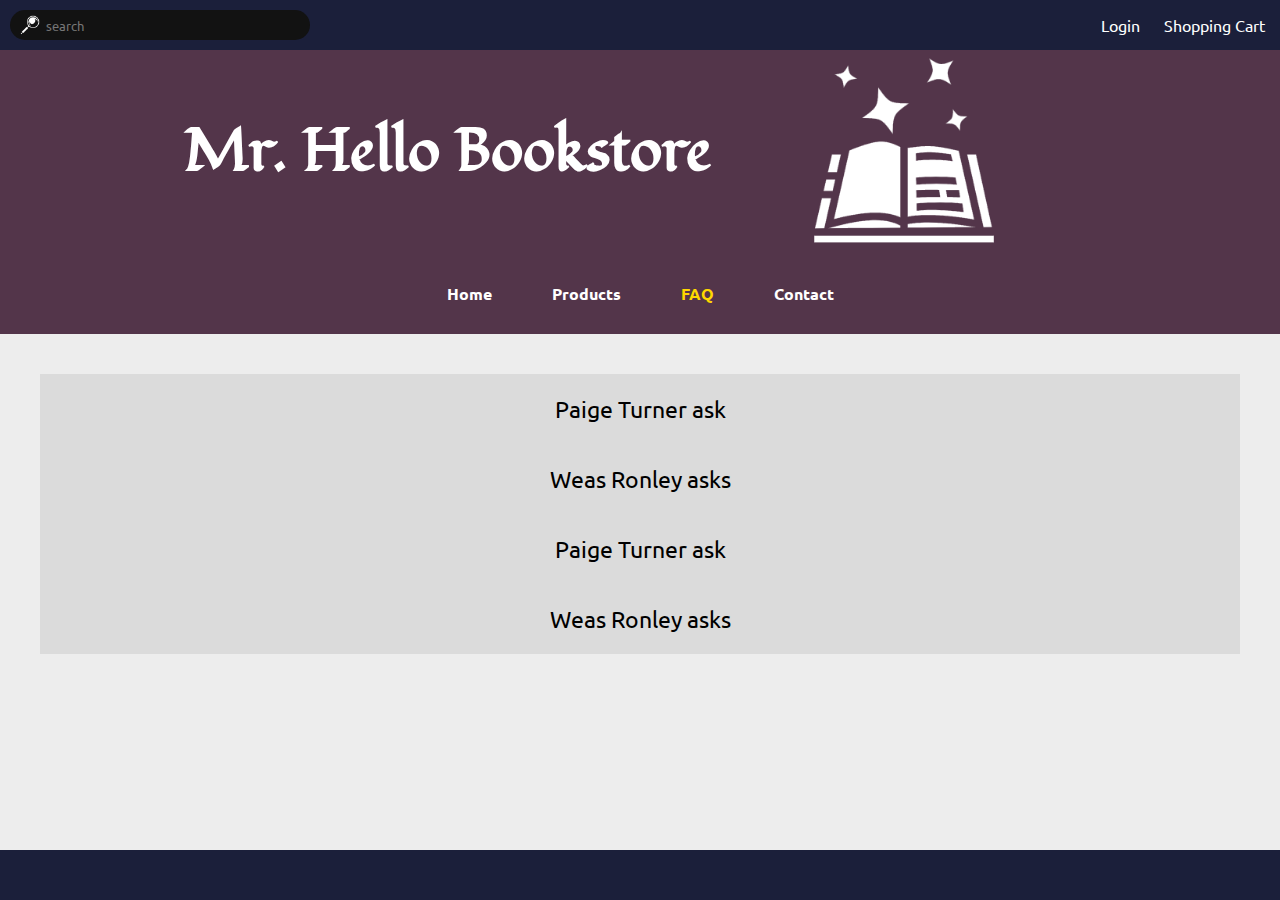
<file: faq.html>
<!DOCTYPE html>
<html lang="en">

<head>
    <meta charset="UTF-8">
    <title>Mr. Hello's Bookstore</title>
    <meta name="viewport" content="width=device-width, initial-scale=1.0">
    <link rel="stylesheet" href="./css/faq.css">
    <script src="./js/script.js" defer></script>
</head>

<body>
    <div class="top">
        <div class="searchbox-main">
            <input type="text" class="searchbox" placeholder="search">
            <img src="./img/magnifying-glass.png" alt="A magnifying glass" class="magnifying-glass">
        </div>
        <div class="toplink">
            <a href="../m8-1/login.php">Login</a>
            <a href="#">Shopping Cart</a>
        </div>
    </div>

    <div class="header">
        <div class="title">
            <h1>Mr. Hello Bookstore</h1>
        </div>
        <div class="main-img">
            <a href="index.html"><img src="./img/spell-book_transparent.png"
                    alt="An open book that has magic sparks coming out of it"></a>
        </div>
        <nav>
            <a href="./index.html">Home</a>
            <a href="./product.html">Products</a>
            <a href="./faq.html" class="active">FAQ</a>
            <a href="./contact.html">Contact</a>
        </nav>
    </div>

    <div class="main">
        <button class="accordion name">Paige Turner ask</button>
        <div class="panel response">
            <p>Lorem ipsum dolor sit amet, consectetur adipiscing elit, sed do eiusmod tempor incididunt ut labore et
                dolore
                magna aliqua. Amet luctus venenatis lectus magna fringilla urna.</p>
        </div>

        <button class="accordion name">Weas Ronley asks</button>
        <div class="panel response">
            <p>Lorem ipsum dolor sit amet, consectetur adipiscing elit, sed do eiusmod tempor incididunt ut labore et
                dolore
                magna aliqua. Amet luctus venenatis lectus magna fringilla urna.</p>
        </div>

        <button class="accordion name">Paige Turner ask</button>
        <div class="panel response">
            <p>Lorem ipsum dolor sit amet, consectetur adipiscing elit, sed do eiusmod tempor incididunt ut labore et
                dolore
                magna aliqua. Amet luctus venenatis lectus magna fringilla urna.</p>
        </div>

        <button class="accordion name">Weas Ronley asks</button>
        <div class="panel response">
            <p>Lorem ipsum dolor sit amet, consectetur adipiscing elit, sed do eiusmod tempor incididunt ut labore et
                dolore
                magna aliqua. Amet luctus venenatis lectus magna fringilla urna.</p>
        </div>
    </div>

    <footer>
    </footer>
</body>

</html>
</file>
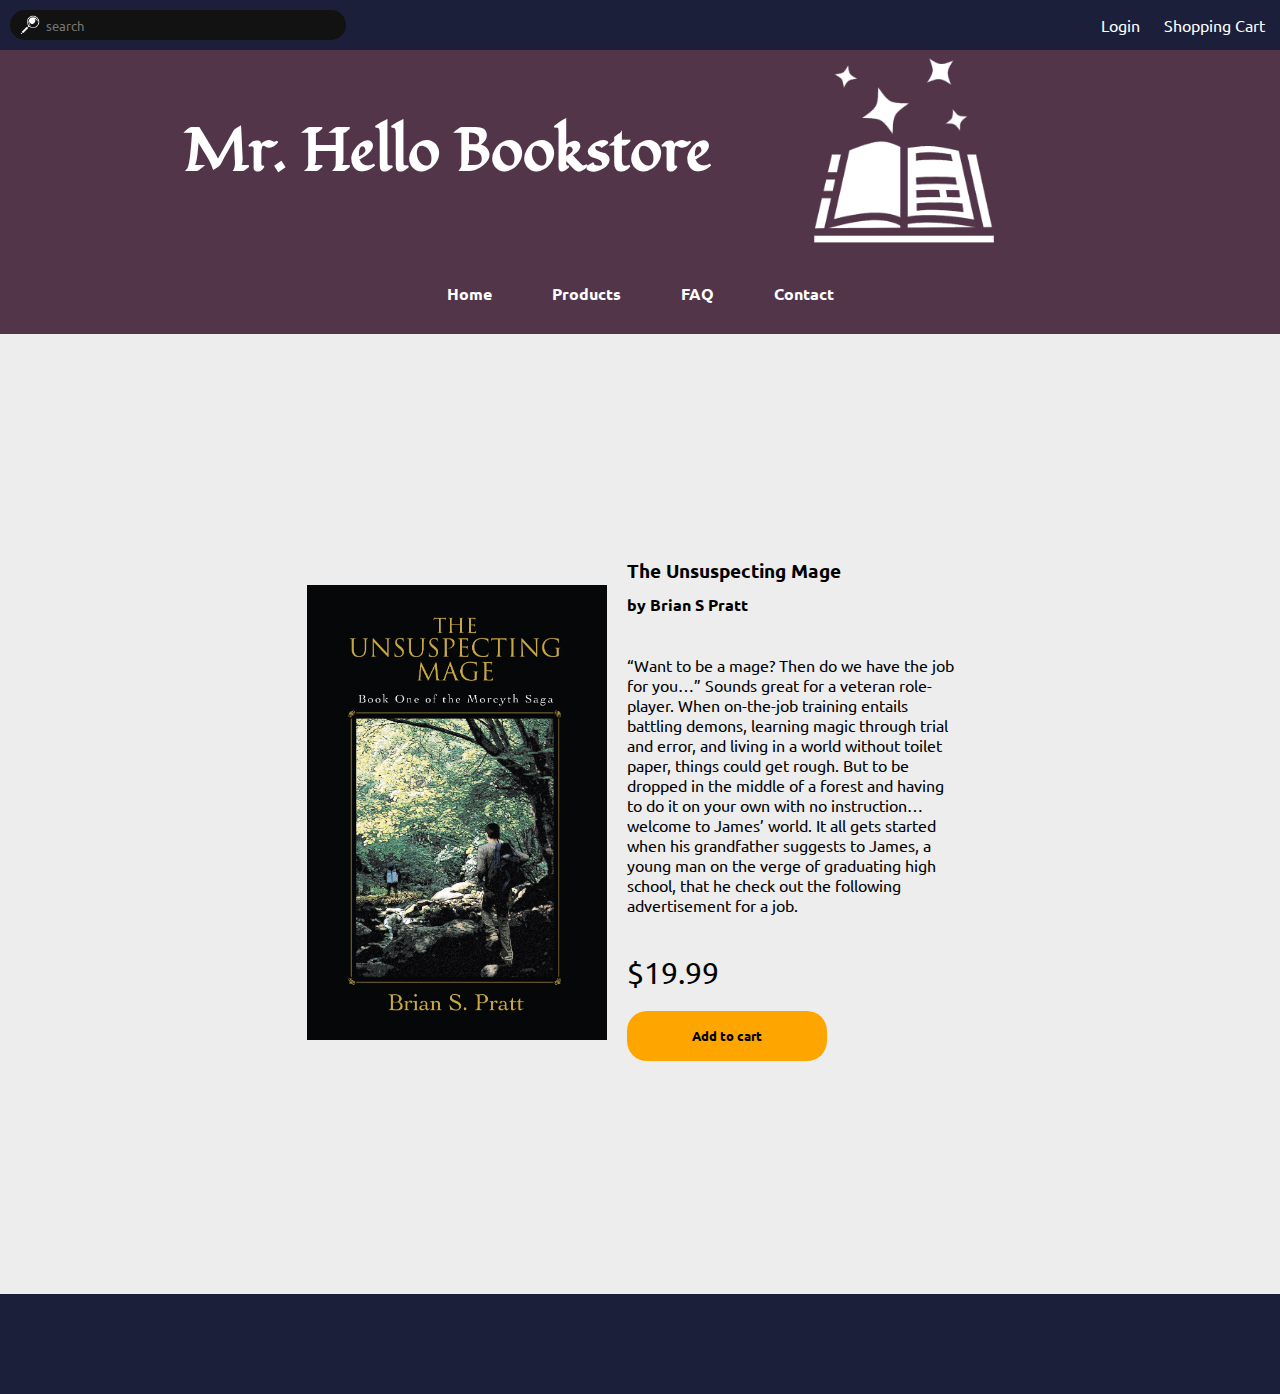
<file: inventory_1.html>
<!DOCTYPE html>
<html lang="en">

<head>
    <meta charset="UTF-8">
    <title>Mr. Hello's Bookstore</title>
    <meta name="viewport" content="width=device-width, initial-scale=1.0">
    <link rel="stylesheet" href="./css/inventory.css">
</head>

<body>
    <div class="top">
        <div class="searchbox-main">
            <input type="text" class="searchbox" placeholder="search">
            <img src="./img/magnifying-glass.png" alt="A magnifying glass" class="magnifying-glass">
        </div>
        <div class="toplink">
            <a href="../m8-1/login.php">Login</a>
            <a href="#">Shopping Cart</a>
        </div>
    </div>

    <div class="header">
        <div class="title">
            <h1>Mr. Hello Bookstore</h1>
        </div>
        <div class="main-img">
            <a href="index.html"><img src="./img/spell-book_transparent.png"
                    alt="An open book that has magic sparks coming out of it"></a>
        </div>
        <nav>
            <a href="index.html" class="active">Home</a>
            <a href="product.html">Products</a>
            <a href="./faq.html">FAQ</a>
            <a href="./contact.html">Contact</a>
        </nav>
    </div>

    <div class="container">
        <div class="main">
            <img src="./img/Brian-S-Pratt_The-Unsuspecting-Mage.jpeg"
                alt="Brian S Pratt - The Unsuspecting Mage, Book One of Seven. The cover has the title with a boy, carrying a backpack, traveling through the woods">
        </div>

        <div class="book-title">
            <h3>The Unsuspecting Mage</h3>
            <h4>by Brian S Pratt</h4>

            <div class="book-description">
                <p>“Want to be a mage? Then do we have the job for you…”
                    Sounds great for a veteran role-player. When on-the-job training entails battling demons, learning
                    magic through trial and error, and living in a world without toilet paper, things could get rough.
                    But to be dropped in the middle of a forest and having to do it on your own with no
                    instruction…welcome to James’ world.
                    It all gets started when his grandfather suggests to James, a young man on the verge of graduating
                    high school, that he check out the following advertisement for a job.
                </p>
            </div>
            <div class="price">$19.99</div>
            <button>Add to cart</button>
        </div>
    </div>

    <footer>

    </footer>
</body>

</html>
</file>
<file: css/faq.css>
@import url('https://fonts.googleapis.com/css?family=Fondamento|Ubuntu&display=swap');

* {
    margin: 0;
    padding: 0;
    font-family: 'Ubuntu', cursive;
}

html {
    background-color: #EDEDED;
}

a {
    text-decoration: none;
    color: black;
}

nav {
    display: flex;
    flex-basis: 30%;
    text-align: center;
}

nav a {
    padding: 30px;
    font-weight: 800;
    color: white;
}

h1 {
    font-size: 60px;
    flex-basis: 30%;
    color: white;
    font-family: 'Fondamento';
}

footer {
    background-color: #1B1F3A;
    height: 50px;
    position: absolute;
    bottom: 0;
    width: 100%;
}

.container {
    min-height: 100%;
}

.top input {
    padding-left: 13.5%;
}

.top {
    display: flex;
    justify-content: flex-end;
    align-items: center;
    height: 40px;
    background-color: #1B1F3A;
    padding: 5px;
}

.toplink a {
    color: white;
    margin: 10px;
}

.searchbox-main {
    position: absolute;
    top: 10px;
    left: 10px;
}

.searchbox {
    border: none;
    border-radius: 30px;
    height: 30px;
    width: 264px;
    background-color: #121212;
    color: white;
}

.searchbox:focus {
    background-color: #303030;
}

.magnifying-glass {
    position: absolute;
    width: 20px;
    top: 5px;
    left: 10px;
}

.header {
    background-color: #53354A;
    display: flex;
    flex-wrap: wrap;
    height: 200px auto;
    justify-content: center;
    align-items: center;
    text-align: center;
}

.header img {
    width: 200px;
}

.main-img {
    flex-basis: 30%;
    display: flex;
    justify-content: center;
}

.main {
    display: grid;
    min-height: 100%;
    margin: 40px;
    justify-items: center;
}

.name {
    padding: 10px;
    font-size: 25px;
}

.response {
    width: 50%;
    padding: 10px 10px 50px 10px;
}

.active {
    color: gold;
}

.activeAcc {
    color: #53354A;
}

.accordion {
    font-size: 17pt;
    width: 100%;
    padding: 20px;
    background-color: #dbdbdb;
    cursor: pointer;
    text-align: center;
    outline: none;
    transition: 0.4s;
    border: none;
}

.accordion:after {
    content: '';
    color: #181818;
    font-weight: lighter;
    float: right;
    margin-left: 5px;
}

.panel {
    /* font-size: 1.1rem;
    padding: 0 50px;
    margin: 0 auto;
    overflow: hidden;
    transition: max-height 0.2s ease-out; */

    font-size: 1.1rem;
    padding: 0px 50px;
    max-height: 0;
    overflow: hidden;
    transition: max-height 0.2s ease-out;
    text-align: center;
    margin: 0 auto;
}


/* Testing scrollbar customization */

/*Changes the width of the main part of the scroll bar*/
::-webkit-scrollbar {
    width: 18px;
}

/*Changes the background color of the main part of the scroll bar*/
::-webkit-scrollbar-track {
    background: grey;
}

/*Changes the color of the scrolling part of the scrollbar*/
::-webkit-scrollbar-thumb {
    background: orange;
    border-radius: 20px;
}

/*Changes the color of the scrolling part of the scrollbar when hovered*/
::-webkit-scrollbar-thumb:hover {
    background-color: dodgerblue;
}


/* -------------------- Tablet -------------------- */
@media screen and (max-width: 659px) {
    input {
        padding-left: 40px;
    }

    .top {
        display: flex;
    }

    .searchbox {
        width: 200px;
    }
}

/* -------------------- Mobile -------------------- */
@media screen and (max-width: 524px) {
    input {
        padding-left: 40px;
    }

    .searchbox {
        width: 150px;
    }
}
</file>
<file: css/inventory.css>
@import url('https://fonts.googleapis.com/css?family=Fondamento|Ubuntu&display=swap');

* {
    margin: 0;
    padding: 0;
    font-family: 'Ubuntu', cursive;
}

html {
    background-color: #EDEDED;
}

a {
    text-decoration: none;
    color: black;
}

nav {
    flex-basis: 30%;
    text-align: center;
    display: flex;
}

nav a {
    padding: 30px;
    font-weight: 800;
    color: white;
}

h1 {
    font-size: 60px;
    flex-basis: 30%;
    color: white;
    font-family: 'Fondamento';
}

footer {
    background-color: #1B1F3A;
    height: 100px;
    position: relative;
    bottom: 0;
    width: 100%;
}

input {
     padding-left: 12%;
}

body, html {
    height: 100%;
}

.container {
    min-height: 100%;
}

.top {
    display: flex;
    justify-content: flex-end;
    align-items: center;
    height: 40px;
    background-color: #1B1F3A;
    padding: 5px;
}

.toplink a {
    color: white;
    margin: 10px;
}

.searchbox-main {
    position: absolute;
    top: 10px;
    left: 10px;
}

.searchbox {
    border: none;
    border-radius: 30px;
    height: 30px;
    width: 300px;
    background-color: #121212;
    color: white;
}

.searchbox:focus {
    background-color: #303030;
}

.magnifying-glass {
    position: absolute;
    width: 20px;
    top: 5px;
    left: 10px;
}

.header {
    background-color: #53354A;
    display: flex;
    flex-wrap: wrap;
    height: 200px auto;
    justify-content: center;
    align-items: center;
    text-align: center;
}

.header img {
    width: 200px;
}

.main-img {
    flex-basis: 30%;
    display: flex;
    justify-content: center;
}

/* ----------------- Main stuff and things ---------------------- */
.container {
    display: flex;
    flex-wrap: wrap;
    justify-content: center;
    align-items: center;
    margin: 30px;
}

.main img{
    width: 300px;
}

.book-title {
    width: 30%;
}

.book-title h3,h4 {
    margin: 10px 20px;
}

.price {
    margin-left: 20px;;
    font-size: 30px;
}

.container button {
    width: 200px;
    height: 50px;
    border: none;
    background-color: orange;
    color: black;
    font-weight: 1000;
    border-radius: 20px;
    margin: 20px;
    cursor: pointer;
}

.book-description {
    width: 90%;
    margin: 40px 20px;
}


/* Testing scrollbar customization */

/*Changes the width of the main part of the scroll bar*/
::-webkit-scrollbar {
    width: 18px;
}

/*Changes the background color of the main part of the scroll bar*/
::-webkit-scrollbar-track {
    background: grey;
}

/*Changes the color of the scrolling part of the scrollbar*/
::-webkit-scrollbar-thumb {
    background: orange;
    border-radius: 20px;
}

/*Changes the color of the scrolling part of the scrollbar when hovered*/
::-webkit-scrollbar-thumb:hover {
    background-color: dodgerblue;
} 

/* -------------------- Tablet -------------------- */
@media screen and (max-width: 659px) {
    input {
        padding-left: 40px;
    }

    .top {
        display: flex;
    }

    .searchbox {
        width: 200px;
    }
}

/* -------------------- Mobile -------------------- */
@media screen and (max-width: 524px) {
    input {
        padding-left: 40px;
    }

    .searchbox {
        width: 150px;
    }
}
</file>
